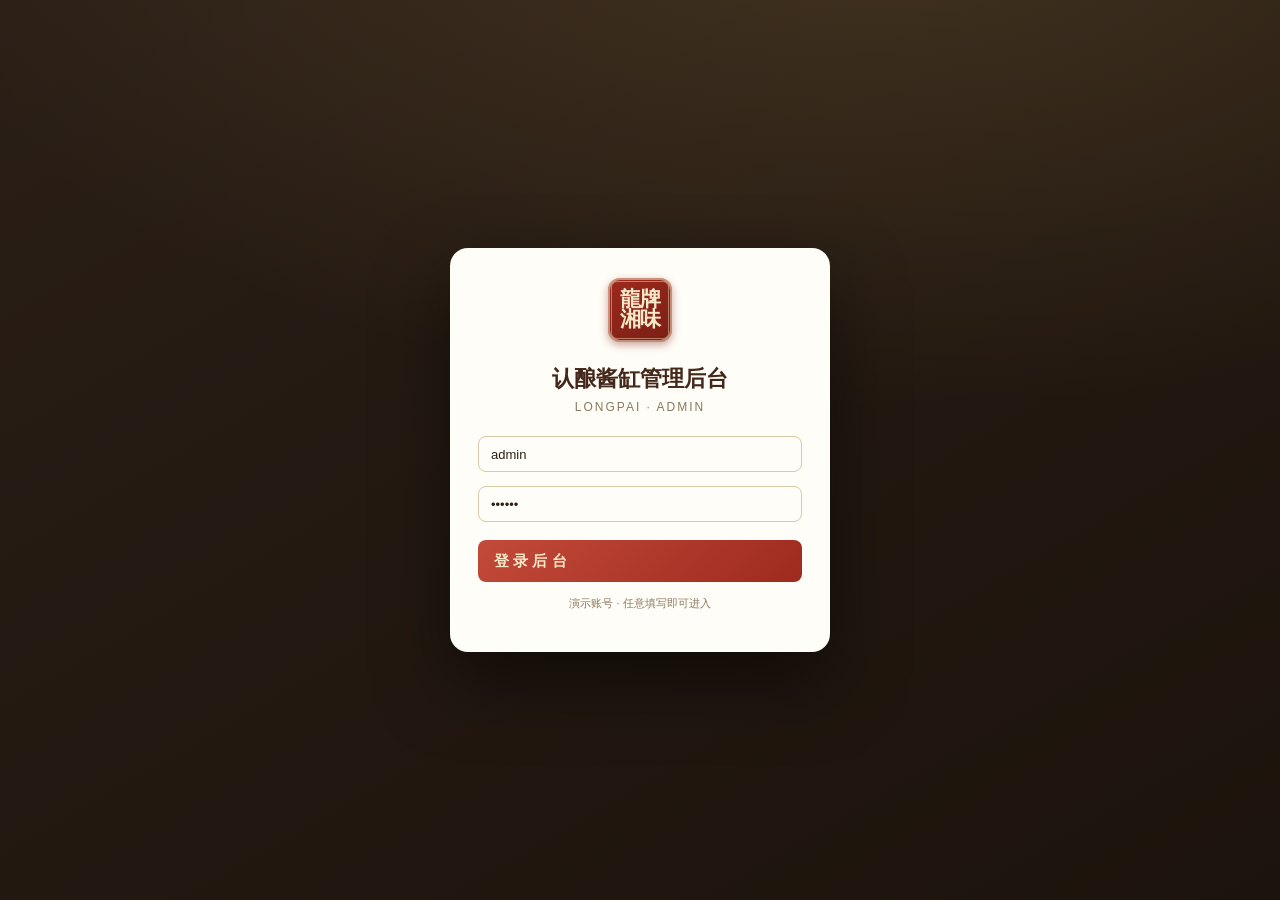
<file: admin.html>
<!DOCTYPE html>
<html lang="zh-CN">
<head>
<meta charset="UTF-8">
<meta name="viewport" content="width=device-width,initial-scale=1">
<title>龙牌湘味 · 认酿酱缸（后台管理端）</title>
<link rel="stylesheet" href="assets/css/brand.css">
<link rel="stylesheet" href="assets/css/admin.css">
</head>
<body>

<!-- ============ 登录页 ============ -->
<div class="ad-login" id="loginPage">
  <div class="box">
    <div class="lg"><div class="lp-seal lp-seal-lg"><span>龍牌<br>湘味</span></div></div>
    <h1>认酿酱缸管理后台</h1>
    <div class="sub">LONGPAI · ADMIN</div>
    <div class="ad-bar" style="margin-bottom:14px"><input class="ad-input" style="flex:1" value="admin"></div>
    <div class="ad-bar" style="margin-bottom:18px"><input class="ad-input" style="flex:1" type="password" value="123456"></div>
    <button class="ad-btn primary" style="width:100%;height:42px;font-size:15px" onclick="AD.enter()">登 录 后 台</button>
    <p style="text-align:center;color:var(--lp-ink-3);font-size:11px;margin-top:14px">演示账号 · 任意填写即可进入</p>
  </div>
</div>

<!-- ============ 后台主体 ============ -->
<div class="ad-root" id="adminRoot" style="display:none">
  <!-- 侧边栏 -->
  <aside class="ad-side">
    <div class="ad-logo">
      <div class="lp-seal"><span>龍牌<br>湘味</span></div>
      <div><div class="nm">龙牌湘味</div><div class="sub">认酿酱缸后台</div></div>
    </div>
    <nav class="ad-menu" id="menu">
      <div class="ad-grp">概览</div>
      <div class="ad-mi on" data-mod="dashboard"><svg viewBox="0 0 24 24"><rect x="3" y="3" width="8" height="8" rx="1"/><rect x="13" y="3" width="8" height="5" rx="1"/><rect x="13" y="11" width="8" height="10" rx="1"/><rect x="3" y="14" width="8" height="7" rx="1"/></svg>工作台</div>
      <div class="ad-grp">业务管理</div>
      <div class="ad-mi" data-mod="users"><svg viewBox="0 0 24 24"><circle cx="9" cy="8" r="3"/><path d="M3 20c0-3 3-5 6-5s6 2 6 5M16 6a3 3 0 010 6M21 20a4 4 0 00-4-4"/></svg>用户管理</div>
      <div class="ad-mi" data-mod="jars"><svg viewBox="0 0 24 24"><path d="M5 21V6l7-3 7 3v15M5 11h14"/></svg>酱缸 / 认酿订单</div>
      <div class="ad-mi" data-mod="packages"><svg viewBox="0 0 24 24"><path d="M3 7h11v9H3zM14 10h5l3 3v3h-8M7 19a2 2 0 100-.01"/></svg>套餐配置</div>
      <div class="ad-mi" data-mod="brews"><svg viewBox="0 0 24 24"><path d="M4 12h14M12 6l6 6-6 6M20 4v16"/></svg>酿造记录</div>
      <div class="ad-mi" data-mod="family"><svg viewBox="0 0 24 24"><circle cx="9" cy="8" r="3"/><path d="M3 20c0-3 3-5 6-5s6 2 6 5"/></svg>家庭日活动</div>
      <div class="ad-mi" data-mod="orders"><svg viewBox="0 0 24 24"><path d="M6 2h9l5 5v15H6zM15 2v5h5M9 13h6M9 17h6"/></svg>订单与提货</div>
      <div class="ad-mi" data-mod="transfer"><svg viewBox="0 0 24 24"><path d="M4 12h14M12 6l6 6-6 6"/></svg>转期管理</div>
      <div class="ad-mi" data-mod="tasting"><svg viewBox="0 0 24 24"><path d="M3 7h11v9H3zM14 10h5l3 3v3h-8"/></svg>尝鲜装管理</div>
      <div class="ad-grp">运营</div>
      <div class="ad-mi" data-mod="messages"><svg viewBox="0 0 24 24"><path d="M4 5h16v14H7l-3 3z"/></svg>消息管理</div>
      <div class="ad-mi" data-mod="content"><svg viewBox="0 0 24 24"><rect x="3" y="4" width="18" height="14" rx="2"/><path d="M3 9h18M8 14h8"/></svg>内容管理</div>
      <div class="ad-grp">系统</div>
      <div class="ad-mi" data-mod="settings"><svg viewBox="0 0 24 24"><circle cx="12" cy="12" r="3"/><path d="M19 12a7 7 0 00-.1-1l2-1.5-2-3.5-2.3 1a7 7 0 00-1.7-1l-.3-2.5h-4l-.3 2.5a7 7 0 00-1.7 1l-2.3-1-2 3.5 2 1.5a7 7 0 000 2l-2 1.5 2 3.5 2.3-1a7 7 0 001.7 1l.3 2.5h4l.3-2.5a7 7 0 001.7-1l2.3 1 2-3.5-2-1.5a7 7 0 00.1-1z"/></svg>系统设置</div>
    </nav>
    <div class="ad-side-foot">v1.0.0 · 龙牌湘味 · 认酿酱缸<br>© 龙牌食品股份有限公司</div>
  </aside>

  <!-- 主区 -->
  <div class="ad-main">
    <header class="ad-top">
      <div class="ad-crumb">认酿酱缸后台 / <b id="crumb">工作台</b></div>
      <div class="sp"></div>
      <div class="act">
        <svg viewBox="0 0 24 24"><path d="M18 8a6 6 0 10-12 0c0 7-3 9-3 9h18s-3-2-3-9M13.7 21a2 2 0 01-3.4 0"/></svg>
        <svg viewBox="0 0 24 24"><circle cx="11" cy="11" r="7"/><path d="M21 21l-4-4"/></svg>
        <div class="ad-user"><div class="av">管</div><div><div class="nm"> admin</div><div class="rl">超级管理员</div></div></div>
      </div>
    </header>
    <div class="ad-content" id="content">

      <!-- ===== 工作台 ===== -->
      <section class="ad-mod on" id="m_dashboard">
        <div class="ad-stats">
          <div class="ad-stat"><div class="ic" style="background:linear-gradient(135deg,var(--lp-red-soft),var(--lp-red))"><svg viewBox="0 0 24 24"><path d="M5 21V6l7-3 7 3v15M5 11h14"/></svg></div><div><div class="lab">认酿酱缸总数</div><div class="num">1,286</div><div class="up">▲ 12.4% 本月</div></div></div>
          <div class="ad-stat"><div class="ic" style="background:linear-gradient(135deg,var(--lp-gold),var(--lp-gold-deep))"><svg viewBox="0 0 24 24"><circle cx="9" cy="8" r="3"/><path d="M3 20c0-3 3-5 6-5s6 2 6 5"/></svg></div><div><div class="lab">注册用户</div><div class="num">2,043</div><div class="up">▲ 8.1%</div></div></div>
          <div class="ad-stat"><div class="ic" style="background:linear-gradient(135deg,#5a3a26,#43271A)"><svg viewBox="0 0 24 24"><path d="M6 2h9l5 5v15H6zM15 2v5h5"/></svg></div><div><div class="lab">累计销售额</div><div class="num">¥1,860万</div><div class="up">▲ 15.7%</div></div></div>
          <div class="ad-stat"><div class="ic" style="background:linear-gradient(135deg,var(--lp-ok),#2f5e39)"><svg viewBox="0 0 24 24"><path d="M3 7h11v9H3zM14 10h5l3 3v3h-8"/></svg></div><div><div class="lab">待发货提货单</div><div class="num">37</div><div class="up" style="color:var(--lp-warn)">需处理</div></div></div>
        </div>
        <div class="ad-2col">
          <div class="ad-card"><div class="hd"><div class="t">访问量 / 销售额趋势</div><div class="ad-tag gold">近 12 个月</div></div><div class="bd"><div id="chartTrend" class="ad-chart"></div><div class="ad-legend"><span><i style="background:var(--lp-red)"></i>访问量(万)</span><span><i style="background:var(--lp-gold)"></i>销售额(万)</span></div></div></div>
          <div class="ad-card"><div class="hd"><div class="t">认酿周期占比</div></div><div class="bd"><div id="chartCycle" class="ad-chart" style="height:200px"></div></div></div>
        </div>
        <div class="ad-card"><div class="hd"><div class="t">待办事项</div><div class="ad-tag red">9 项</div></div><div class="bd">
          <div class="ad-row">
            <div class="lp-tag red">高</div><span style="font-size:13px">37 笔提货单待发货</span>
            <div class="lp-tag gold">中</div><span style="font-size:13px">11 场家庭日报名待确认</span>
            <div class="lp-tag gray">低</div><span style="font-size:13px">本月 14 缸将进入翻缸节点</span>
          </div>
        </div></div>
      </section>

      <!-- ===== 用户管理 ===== -->
      <section class="ad-mod" id="m_users">
        <div class="ad-page-hd"><div><h2>用户管理</h2><div class="desc">认酿用户、会员等级与绑定酱缸</div></div></div>
        <div class="ad-card"><div class="bd">
          <div class="ad-bar">
            <input class="ad-input" placeholder="手机号 / 昵称" style="width:200px">
            <select class="ad-select"><option>全部会员等级</option><option>酿香会员</option><option>藏酿会员</option></select>
            <button class="ad-btn primary">查询</button><button class="ad-btn plain">重置</button>
            <div class="sp" style="flex:1"></div>
            <button class="ad-btn primary">+ 导出 Excel</button>
          </div>
          <table class="ad-table"><thead><tr><th>用户ID</th><th>昵称</th><th>手机号</th><th>会员等级</th><th>认酿缸数</th><th>累计消费</th><th>注册时间</th><th>操作</th></tr></thead><tbody id="tb_users"></tbody></table>
          <div class="ad-pager"><span>共 2,043 条</span><div class="pg">«</div><div class="pg on">1</div><div class="pg">2</div><div class="pg">3</div><div class="pg">»</div></div>
        </div></div>
      </section>

      <!-- ===== 酱缸 / 认酿订单 ===== -->
      <section class="ad-mod" id="m_jars">
        <div class="ad-page-hd"><div><h2>酱缸 / 认酿订单</h2><div class="desc">每一缸的唯一档案、状态与酿造进度</div></div></div>
        <div class="ad-card"><div class="bd">
          <div class="ad-bar">
            <select class="ad-select"><option>全部周期</option><option>一年期</option><option>二年期</option><option>三年期</option></select>
            <select class="ad-select"><option>全部状态</option><option>酿造中</option><option>已完成待提货</option><option>已提清</option></select>
            <input class="ad-input" placeholder="缸编号 / 订单号" style="width:200px">
            <button class="ad-btn primary">查询</button>
          </div>
          <table class="ad-table"><thead><tr><th>缸编号</th><th>认酿人</th><th>周期</th><th>总瓶数</th><th>已提瓶数</th><th>酿造进度</th><th>状态</th><th>操作</th></tr></thead><tbody id="tb_jars"></tbody></table>
          <div class="ad-pager"><span>共 1,286 条</span><div class="pg">«</div><div class="pg on">1</div><div class="pg">2</div><div class="pg">»</div></div>
        </div></div>
      </section>

      <!-- ===== 套餐配置 ===== -->
      <section class="ad-mod" id="m_packages">
        <div class="ad-page-hd"><div><h2>套餐配置</h2><div class="desc">认酿周期的价格、瓶数与权益规则</div></div><button class="ad-btn primary">保存配置</button></div>
        <div class="ad-card"><div class="bd">
          <table class="ad-table"><thead><tr><th>周期</th><th>总价(元)</th><th>瓶数</th><th>单瓶价(元)</th><th>家庭日次数</th><th>尝鲜装</th><th>状态</th></tr></thead><tbody>
            <tr><td>一年期</td><td><input class="ad-input" style="width:90px;height:32px" value="8000"></td><td>200</td><td>40</td><td>3</td><td>无</td><td><span class="ad-tag green">启用</span></td></tr>
            <tr><td>二年期</td><td><input class="ad-input" style="width:90px;height:32px" value="17000"></td><td>200</td><td>85</td><td>5</td><td>10 瓶</td><td><span class="ad-tag green">启用</span></td></tr>
            <tr><td>三年期</td><td><input class="ad-input" style="width:90px;height:32px" value="26000"></td><td>200</td><td>130</td><td>7</td><td>20 瓶</td><td><span class="ad-tag green">启用</span></td></tr>
          </tbody></table>
          <p style="font-size:12px;color:var(--lp-ink-3);margin-top:12px;line-height:1.9">转期补差规则：<b>需补差价 =（目标周期单瓶价 − 当前周期单瓶价）× 剩余瓶数</b>。<br>一年期→二年期 单瓶补 ¥45（85 − 40）；一年期→三年期 单瓶补 ¥90（130 − 40）。例：剩余 100 瓶转二年期 = 45 × 100 = ¥4,500。仅可转一次，门槛为剩余瓶数 ≥ 100 瓶。</p>
        </div></div>
      </section>

      <!-- ===== 酿造记录 ===== -->
      <section class="ad-mod" id="m_brews">
        <div class="ad-page-hd"><div><h2>酿造记录</h2><div class="desc">每月上传酿造反馈（图片 / 文字 / 视频）</div></div><button class="ad-btn primary">+ 上传本月记录</button></div>
        <div class="ad-card"><div class="bd">
          <div class="ad-bar">
            <select class="ad-select"><option>全部节点</option><option>制醅</option><option>翻缸</option><option>抽油</option><option>日晒夜露</option></select>
            <input class="ad-input" placeholder="缸编号" style="width:160px"><button class="ad-btn primary">查询</button>
          </div>
          <table class="ad-table"><thead><tr><th>缸编号</th><th>月份</th><th>节点</th><th>内容类型</th><th>上传人</th><th>上传时间</th><th>操作</th></tr></thead><tbody id="tb_brews"></tbody></table>
          <div class="ad-pager"><span>共 9,842 条</span><div class="pg">«</div><div class="pg on">1</div><div class="pg">2</div><div class="pg">»</div></div>
        </div></div>
      </section>

      <!-- ===== 家庭日活动 ===== -->
      <section class="ad-mod" id="m_family">
        <div class="ad-page-hd"><div><h2>家庭日活动</h2><div class="desc">节点活动与报名名单管理（名额不限）</div></div><button class="ad-btn primary">+ 新建活动</button></div>
        <div class="ad-card"><div class="bd">
          <table class="ad-table"><thead><tr><th>活动名称</th><th>节点</th><th>日期</th><th>地点</th><th>报名人数</th><th>状态</th><th>操作</th></tr></thead><tbody id="tb_family"></tbody></table>
        </div></div>
        <div class="ad-card"><div class="hd"><div class="t">报名名单（翻缸体验日 · 2026-11-08）</div><button class="ad-btn plain sm">导出 Excel</button></div><div class="bd">
          <table class="ad-table"><thead><tr><th>联系人</th><th>手机号</th><th>参加人数</th><th>随行成员</th><th>报名时间</th><th>状态</th></tr></thead><tbody id="tb_family_sign"></tbody></table>
        </div></div>
      </section>

      <!-- ===== 订单与提货 ===== -->
      <section class="ad-mod" id="m_orders">
        <div class="ad-page-hd"><div><h2>订单与提货</h2><div class="desc">认酿订单、提货单与发货管理</div></div></div>
        <div class="ad-card"><div class="bd">
          <div class="ad-bar">
            <select class="ad-select"><option>全部类型</option><option>认酿订单</option><option>提货单</option><option>转期订单</option></select>
            <select class="ad-select"><option>全部状态</option><option>待酿造</option><option>待发货</option><option>已发货</option><option>已完成</option><option>已退款</option></select>
            <input class="ad-input" placeholder="订单号" style="width:200px"><button class="ad-btn primary">查询</button>
          </div>
          <table class="ad-table"><thead><tr><th>订单号</th><th>类型</th><th>用户</th><th>金额</th><th>瓶数</th><th>快递单号</th><th>状态</th><th>下单时间</th><th>操作</th></tr></thead><tbody id="tb_orders"></tbody></table>
          <div class="ad-pager"><span>共 3,512 条</span><div class="pg">«</div><div class="pg on">1</div><div class="pg">2</div><div class="pg">»</div></div>
        </div></div>
      </section>

      <!-- ===== 转期管理 ===== -->
      <section class="ad-mod" id="m_transfer">
        <div class="ad-page-hd"><div><h2>转期管理</h2><div class="desc">用户补差升级周期（系统自动校验 · 无需审核）</div></div></div>
        <div class="ad-card"><div class="bd">
          <table class="ad-table"><thead><tr><th>转期单号</th><th>用户</th><th>原周期</th><th>目标周期</th><th>剩余瓶数</th><th>补差金额</th><th>支付状态</th><th>生效时间</th><th>操作</th></tr></thead><tbody id="tb_transfer"></tbody></table>
        </div></div>
      </section>

      <!-- ===== 尝鲜装管理 ===== -->
      <section class="ad-mod" id="m_tasting">
        <div class="ad-page-hd"><div><h2>尝鲜装管理</h2><div class="desc">满足条件的用户自动发放尝鲜装</div></div><button class="ad-btn primary">+ 手动补发</button></div>
        <div class="ad-card"><div class="bd">
          <table class="ad-table"><thead><tr><th>用户</th><th>档位</th><th>应发</th><th>已发</th><th>发放方式</th><th>物流单号</th><th>状态</th></tr></thead><tbody id="tb_tasting"></tbody></table>
        </div></div>
      </section>

      <!-- ===== 消息管理 ===== -->
      <section class="ad-mod" id="m_messages">
        <div class="ad-page-hd"><div><h2>消息管理</h2><div class="desc">短信 / 订阅消息 / 站内消息 三类渠道</div></div><button class="ad-btn primary">+ 新建群发</button></div>
        <div class="ad-card"><div class="bd">
          <div class="ad-bar">
            <select class="ad-select"><option>全部渠道</option><option>短信</option><option>订阅消息</option><option>站内消息</option></select>
            <select class="ad-select"><option>全部类型</option><option>家庭日提醒</option><option>酿造反馈</option><option>尝鲜装发货</option><option>提货发货</option></select>
            <button class="ad-btn primary">查询</button>
          </div>
          <table class="ad-table"><thead><tr><th>消息标题</th><th>渠道</th><th>类型</th><th>触达人数</th><th>发送时间</th><th>状态</th><th>操作</th></tr></thead><tbody id="tb_messages"></tbody></table>
        </div></div>
      </section>

      <!-- ===== 内容管理 ===== -->
      <section class="ad-mod" id="m_content">
        <div class="ad-page-hd"><div><h2>内容管理</h2><div class="desc">首页 banner、酿造工艺视频、品牌宣传</div></div></div>
        <div class="ad-2col">
          <div class="ad-card"><div class="hd"><div class="t">首页轮播 / banner</div><button class="ad-btn plain sm">编辑</button></div><div class="bd">
            <div class="ad-row">
              <div class="ad-thumb"></div><div class="ad-thumb"></div><div class="ad-thumb"></div>
            </div>
            <p style="font-size:12px;color:var(--lp-ink-3);margin-top:12px">建议尺寸 750×340，最多 5 张。</p>
          </div></div>
          <div class="ad-card"><div class="hd"><div class="t">酿造工艺宣传视频</div><button class="ad-btn plain sm">替换</button></div><div class="bd">
            <div class="lp-video" style="height:150px"><div class="ply"><svg viewBox="0 0 24 24"><path d="M8 5v14l11-7z"/></svg></div><div class="cap">春制曲·夏制胚·秋晒油·冬酿香</div></div>
            <p style="font-size:12px;color:var(--lp-ink-3);margin-top:12px">首页品牌宣传区展示，建议 60s 内。</p>
          </div></div>
        </div>
        <div class="ad-card"><div class="hd"><div class="t">品牌故事</div><button class="ad-btn plain sm">编辑</button></div><div class="bd">
          <p style="font-size:13px;color:var(--lp-ink-2);line-height:1.9;margin:0">龙牌酱油源于清乾隆五年（1740 年）湘潭龚庆祥酱园，1915 年与贵州茅台同获巴拿马万国博览会金奖，是商务部认定的「中华老字号」。恪守「用料必究、制作必精、配兑必严、环境必洁」的古训，以传统小缸天然晒露工艺，历经二十余道工序精酿而成。</p>
        </div></div>
      </section>

      <!-- ===== 系统设置 ===== -->
      <section class="ad-mod" id="m_settings">
        <div class="ad-page-hd"><div><h2>系统设置</h2><div class="desc">主题色、微信支付、短信、权限与数据字典</div></div></div>
        <div class="ad-card"><div class="hd"><div class="t">界面主题色</div></div><div class="bd">
          <div class="ad-row">
            <div style="display:flex;align-items:center;gap:8px;cursor:pointer" onclick="AD.setTheme('#9E2A1E',this)"><span style="width:26px;height:26px;border-radius:50%;background:#9E2A1E;display:inline-block"></span><span style="font-size:13px">龙牌朱砂红（当前）</span></div>
            <div style="display:flex;align-items:center;gap:8px;cursor:pointer" onclick="AD.setTheme('#A8843A',this)"><span style="width:26px;height:26px;border-radius:50%;background:#A8843A;display:inline-block"></span><span style="font-size:13px">鎏金</span></div>
            <div style="display:flex;align-items:center;gap:8px;cursor:pointer" onclick="AD.setTheme('#3A5A8C',this)"><span style="width:26px;height:26px;border-radius:50%;background:#3A5A8C;display:inline-block"></span><span style="font-size:13px">商务蓝</span></div>
          </div>
          <p style="font-size:12px;color:var(--lp-ink-3);margin-top:12px">基于 likeadmin 主题色机制，修改后应用于菜单高亮与管理端主按钮。</p>
        </div></div>
        <div class="ad-card"><div class="hd"><div class="t">第三方配置</div></div><div class="bd">
          <table class="ad-table"><thead><tr><th>配置项</th><th>说明</th><th>状态</th></tr></thead><tbody>
            <tr><td>微信支付</td><td>认酿 / 提货 / 转期 在线支付</td><td><span class="ad-tag green">已启用</span></td></tr>
            <tr><td>短信服务</td><td>阿里云短信 / 腾讯云短信</td><td><span class="ad-tag green">已启用</span></td></tr>
            <tr><td>微信订阅消息</td><td>家庭日 / 发货提醒推送</td><td><span class="ad-tag green">已启用</span></td></tr>
            <tr><td>对象存储</td><td>酿造记录图片视频</td><td><span class="ad-tag green">已启用</span></td></tr>
          </tbody></table>
        </div></div>
        <div class="ad-card"><div class="hd"><div class="t">权限与账号</div></div><div class="bd">
          <div class="ad-row"><button class="ad-btn plain">管理员管理</button><button class="ad-btn plain">角色权限</button><button class="ad-btn plain">操作日志</button><button class="ad-btn plain">数据字典</button></div>
        </div></div>
      </section>

    </div>
  </div>
</div>

<!-- 通用弹窗 -->
<div class="ad-mask" id="adMask"><div class="ad-dialog"><div class="dh"><span id="dlgTitle">详情</span><span style="cursor:pointer;font-size:22px;color:var(--lp-ink-3)" onclick="AD.closeDlg()">×</span></div><div class="db" id="dlgBody"></div><div class="df"><button class="ad-btn plain" onclick="AD.closeDlg()">关闭</button><button class="ad-btn primary" id="dlgOk">确定</button></div></div></div>

<script src="assets/js/admin.js"></script>
</body>
</html>
</file>
<file: assets/css/brand.css>
/* ============================================================
   龙牌湘味 · 认酿酱缸 — 设计系统 (VI)
   古典匠心 · 传统酿造 · 朱砂印 + 酱褐 + 鎏金 + 宣纸米白
   ============================================================ */

:root{
  /* —— 主色：龙牌朱砂红（印章、主按钮、强调） —— */
  --lp-red:        #9E2A1E;
  --lp-red-deep:   #7A1E14;
  --lp-red-soft:   #C24A3A;
  --lp-red-wash:   #F4E4DF;   /* 浅红底（选中/标签） */

  /* —— 酱褐：传统酿造、深色块、页头底 —— */
  --lp-brown:      #43271A;
  --lp-brown-2:    #5A3A26;
  --lp-brown-soft: #6B4329;

  /* —— 鎏金：点缀、分割线、价格、徽标 —— */
  --lp-gold:       #C2A05A;
  --lp-gold-deep:  #A8843A;
  --lp-gold-line:  #D8C28A;

  /* —— 宣纸米白：背景 —— */
  --lp-paper:      #F6EFE0;
  --lp-paper-2:    #EFE4CE;
  --lp-paper-3:    #E7D9BD;

  /* —— 墨色：正文 —— */
  --lp-ink:        #2A1E16;
  --lp-ink-2:      #5B4A3A;
  --lp-ink-3:      #8A7860;

  /* —— 线/描边 —— */
  --lp-line:       #D8C9A8;
  --lp-line-soft:  #E9DEc6;

  /* —— 功能色 —— */
  --lp-ok:         #3F7A4B;
  --lp-warn:       #C8862A;
  --lp-danger:     #B23A2E;

  /* —— 字体 —— */
  --lp-serif: "Songti SC","STSong","SimSun","Noto Serif SC",serif;
  --lp-kai:   "Kaiti SC","STKaiti","KaiTi","Noto Serif SC",serif;
  --lp-sans:  "PingFang SC","Microsoft YaHei","Hiragino Sans GB",-apple-system,"Helvetica Neue",sans-serif;

  /* —— 圆角 / 阴影 —— */
  --lp-r:   12px;
  --lp-r-s: 8px;
  --lp-r-l: 18px;
  --lp-sh:  0 6px 22px rgba(67,39,26,.12);
  --lp-sh-s:0 2px 8px rgba(67,39,26,.10);
}

/* ---------- 通用：宣纸纹理 + 回纹边 ---------- */
.lp-paper-bg{
  background-color:var(--lp-paper);
  background-image:
    radial-gradient(circle at 20% 12%, rgba(194,160,90,.06), transparent 42%),
    radial-gradient(circle at 85% 80%, rgba(158,42,30,.05), transparent 40%),
    repeating-linear-gradient(0deg, rgba(120,90,50,.018) 0 2px, transparent 2px 5px);
}

/* 回纹（雷纹）边框装饰：用两层渐变伪造连续回字纹 */
.lp-fret{
  position:relative;
}
.lp-fret::before{
  content:"";position:absolute;inset:0;border-radius:inherit;pointer-events:none;
  padding:6px;
  background:
    repeating-linear-gradient(90deg, var(--lp-gold) 0 8px, transparent 8px 14px) top/100% 2px no-repeat,
    repeating-linear-gradient(90deg, var(--lp-gold) 0 8px, transparent 8px 14px) bottom/100% 2px no-repeat,
    repeating-linear-gradient(0deg, var(--lp-gold) 0 8px, transparent 8px 14px) left/2px 100% no-repeat,
    repeating-linear-gradient(0deg, var(--lp-gold) 0 8px, transparent 8px 14px) right/2px 100% no-repeat;
  opacity:.55;
}

/* ---------- 印章 logo（龙牌湘味） ---------- */
.lp-seal{
  display:inline-flex;align-items:center;justify-content:center;
  width:46px;height:46px;border-radius:9px;
  background:linear-gradient(145deg,var(--lp-red),var(--lp-red-deep));
  color:#F6E9C8;font-family:var(--lp-kai);font-weight:800;
  box-shadow:inset 0 0 0 2px rgba(246,233,200,.55), 0 3px 8px rgba(122,30,20,.4);
  position:relative;line-height:1;letter-spacing:-1px;
}
.lp-seal span{display:flex;flex-direction:column;font-size:15px;line-height:.95;text-align:center}
.lp-seal::after{content:"";position:absolute;inset:3px;border:1px solid rgba(246,233,200,.45);border-radius:6px}

.lp-seal-lg{width:64px;height:64px;border-radius:12px}
.lp-seal-lg span{font-size:21px}

/* ---------- 按钮 ---------- */
.lp-btn{
  display:inline-flex;align-items:center;justify-content:center;gap:6px;
  border:none;cursor:pointer;font-family:var(--lp-sans);font-weight:700;
  border-radius:999px;padding:11px 22px;font-size:15px;
  transition:transform .08s ease, box-shadow .2s ease, opacity .2s;
}
.lp-btn:active{transform:scale(.97)}
.lp-btn-primary{background:linear-gradient(135deg,var(--lp-red-soft),var(--lp-red));color:#FBEFD8;box-shadow:0 4px 12px rgba(158,42,30,.32)}
.lp-btn-gold{background:linear-gradient(135deg,var(--lp-gold),var(--lp-gold-deep));color:#3A2410;box-shadow:0 4px 12px rgba(168,132,58,.3)}
.lp-btn-ghost{background:transparent;color:var(--lp-red);box-shadow:inset 0 0 0 1.5px var(--lp-red)}
.lp-btn-block{display:flex;width:100%}
.lp-btn[disabled]{opacity:.5;cursor:not-allowed}

/* ---------- 标签 / 徽标 ---------- */
.lp-tag{
  display:inline-flex;align-items:center;font-size:11px;font-weight:700;
  padding:2px 9px;border-radius:999px;line-height:1.6;
  background:var(--lp-red-wash);color:var(--lp-red);
}
.lp-tag.gold{background:rgba(194,160,90,.18);color:var(--lp-gold-deep)}
.lp-tag.brown{background:rgba(67,39,26,.1);color:var(--lp-brown)}
.lp-tag.ok{background:rgba(63,122,75,.14);color:var(--lp-ok)}
.lp-tag.gray{background:rgba(90,74,58,.1);color:var(--lp-ink-3)}

/* ---------- 卡片 ---------- */
.lp-card{
  background:#FFFDF7;border:1px solid var(--lp-line-soft);border-radius:var(--lp-r);
  box-shadow:var(--lp-sh-s);
}
.lp-card-pad{padding:16px}

/* ---------- 价格字 ---------- */
.lp-price{font-family:var(--lp-serif);color:var(--lp-red);font-weight:800}
.lp-price .cur{font-size:.62em;margin-right:1px}
.lp-price .u{font-size:.5em;color:var(--lp-ink-3);font-family:var(--lp-sans);font-weight:600;margin-left:2px}

/* ---------- 分隔标题（古典） ---------- */
.lp-sec-title{
  display:flex;align-items:center;gap:10px;margin:4px 0 12px;
  font-family:var(--lp-kai);font-size:17px;font-weight:800;color:var(--lp-brown);
}
.lp-sec-title::before{content:"";width:5px;height:18px;border-radius:3px;background:linear-gradient(var(--lp-red),var(--lp-red-deep))}
.lp-sec-title .en{font-family:var(--lp-sans);font-size:11px;color:var(--lp-ink-3);font-weight:600;margin-left:auto}

/* ---------- 印章落款小字 ---------- */
.lp-seal-mark{font-family:var(--lp-kai);color:var(--lp-red);font-size:12px;opacity:.85}

/* ---------- 进度/步骤通用 ---------- */
.lp-step-dot{width:10px;height:10px;border-radius:50%;background:var(--lp-line);flex:none}
.lp-step-dot.on{background:var(--lp-red)}

/* ---------- 滚动条（细） ---------- */
.lp-scroll::-webkit-scrollbar{width:5px;height:5px}
.lp-scroll::-webkit-scrollbar-thumb{background:var(--lp-line);border-radius:3px}
.lp-scroll::-webkit-scrollbar-track{background:transparent}

/* ---------- 通用动画 ---------- */
@keyframes lp-fade{from{opacity:0;transform:translateY(6px)}to{opacity:1;transform:none}}
@keyframes lp-pop{0%{opacity:0;transform:scale(.9)}100%{opacity:1;transform:scale(1)}}
@keyframes lp-shimmer{0%{background-position:-200px 0}100%{background-position:200px 0}}

/* ---------- Toast ---------- */
.lp-toast{
  position:fixed;left:50%;top:42%;transform:translate(-50%,-50%);
  background:rgba(42,30,22,.92);color:#F6EFE0;padding:11px 18px;border-radius:10px;
  font-size:13.5px;z-index:9999;pointer-events:none;animation:lp-pop .18s ease;
  font-family:var(--lp-sans);max-width:78%;text-align:center;
}
</file>
<file: assets/css/admin.css>
/* ============================================================
   龙牌湘味 · 后台 PC 管理端（likeadmin 风格 · 龙牌红主题）
   ============================================================ */
*{box-sizing:border-box}
html,body{margin:0;padding:0;font-family:var(--lp-sans);color:var(--lp-ink);background:#EDE7DB}
.ad-root{display:flex;height:100vh;overflow:hidden}

/* ---------- 侧边栏（深色，品牌渐变） ---------- */
.ad-side{width:220px;flex:none;background:linear-gradient(180deg,#2A1E16,#1C130C);color:#E9D9B8;display:flex;flex-direction:column}
.ad-logo{display:flex;align-items:center;gap:10px;padding:16px 18px;border-bottom:1px solid rgba(255,255,255,.06)}
.ad-logo .lp-seal{width:38px;height:38px;border-radius:9px}
.ad-logo .lp-seal span{font-size:12px}
.ad-logo .nm{font-family:var(--lp-kai);font-size:16px;font-weight:800;color:#F6E9C8;line-height:1.1}
.ad-logo .sub{font-size:10px;color:rgba(233,217,184,.6);letter-spacing:1px}
.ad-menu{flex:1;overflow-y:auto;padding:8px 0}
.ad-menu::-webkit-scrollbar{width:5px}
.ad-menu::-webkit-scrollbar-thumb{background:rgba(255,255,255,.12);border-radius:3px}
.ad-grp{font-size:11px;color:rgba(233,217,184,.45);padding:14px 20px 6px;letter-spacing:1px}
.ad-mi{display:flex;align-items:center;gap:11px;padding:11px 20px;cursor:pointer;font-size:13.5px;color:rgba(233,217,184,.82);position:relative;transition:background .15s}
.ad-mi svg{width:17px;height:17px;stroke:currentColor;fill:none;stroke-width:1.8;flex:none}
.ad-mi:hover{background:rgba(255,255,255,.05);color:#F6E9C8}
.ad-mi.on{background:linear-gradient(90deg,rgba(158,42,30,.9),rgba(158,42,30,.35));color:#F6E9C8}
.ad-mi.on::before{content:"";position:absolute;left:0;top:0;bottom:0;width:3px;background:var(--lp-gold)}
.ad-side-foot{padding:12px 18px;font-size:10px;color:rgba(233,217,184,.4);border-top:1px solid rgba(255,255,255,.06)}

/* ---------- 主区 ---------- */
.ad-main{flex:1;display:flex;flex-direction:column;min-width:0}
.ad-top{height:58px;flex:none;background:#FFFDF7;border-bottom:1px solid var(--lp-line-soft);display:flex;align-items:center;padding:0 20px;gap:14px}
.ad-crumb{display:flex;align-items:center;gap:7px;font-size:13.5px;color:var(--lp-ink-2)}
.ad-crumb b{color:var(--lp-brown);font-weight:800}
.ad-top .sp{flex:1}
.ad-top .act{display:flex;align-items:center;gap:16px;color:var(--lp-ink-2)}
.ad-top .act svg{width:19px;height:19px;stroke:var(--lp-ink-2);fill:none;stroke-width:1.8;cursor:pointer}
.ad-user{display:flex;align-items:center;gap:9px;cursor:pointer}
.ad-user .av{width:32px;height:32px;border-radius:50%;background:linear-gradient(135deg,var(--lp-red),var(--lp-red-deep));color:#F6E9C8;display:flex;align-items:center;justify-content:center;font-size:13px;font-weight:800}
.ad-user .nm{font-size:13px;font-weight:700}
.ad-user .rl{font-size:10px;color:var(--lp-ink-3)}

.ad-content{flex:1;overflow-y:auto;padding:18px;background:#F2ECDD}
.ad-content::-webkit-scrollbar{width:7px}
.ad-content::-webkit-scrollbar-thumb{background:var(--lp-line);border-radius:4px}

/* ---------- 模块容器 ---------- */
.ad-mod{display:none;animation:lp-fade .22s ease}
.ad-mod.on{display:block}
.ad-page-hd{display:flex;align-items:center;justify-content:space-between;margin-bottom:16px;flex-wrap:wrap;gap:10px}
.ad-page-hd h2{font-family:var(--lp-kai);font-size:20px;font-weight:800;color:var(--lp-brown);margin:0}
.ad-page-hd .desc{font-size:12.5px;color:var(--lp-ink-3);margin-top:3px}

/* ---------- 统计卡 ---------- */
.ad-stats{display:grid;grid-template-columns:repeat(4,1fr);gap:14px;margin-bottom:18px}
.ad-stat{background:#FFFDF7;border:1px solid var(--lp-line-soft);border-radius:14px;padding:16px 18px;display:flex;align-items:center;gap:14px;box-shadow:var(--lp-sh-s)}
.ad-stat .ic{width:46px;height:46px;border-radius:12px;display:flex;align-items:center;justify-content:center;flex:none}
.ad-stat .ic svg{width:24px;height:24px;stroke:#fff;fill:none;stroke-width:1.8}
.ad-stat .lab{font-size:12.5px;color:var(--lp-ink-3)}
.ad-stat .num{font-family:var(--lp-serif);font-size:26px;font-weight:800;color:var(--lp-ink)}
.ad-stat .up{font-size:11px;color:var(--lp-ok);font-weight:700}

/* ---------- 面板卡 ---------- */
.ad-card{background:#FFFDF7;border:1px solid var(--lp-line-soft);border-radius:14px;box-shadow:var(--lp-sh-s);margin-bottom:16px;overflow:hidden}
.ad-card .hd{display:flex;align-items:center;justify-content:space-between;padding:14px 18px;border-bottom:1px solid var(--lp-line-soft)}
.ad-card .hd .t{font-weight:800;font-size:14.5px;color:var(--lp-brown)}
.ad-card .bd{padding:16px 18px}

/* ---------- 表单/筛选条 ---------- */
.ad-bar{display:flex;align-items:center;gap:10px;flex-wrap:wrap;margin-bottom:14px}
.ad-input,.ad-select{height:36px;border:1.5px solid var(--lp-line);border-radius:8px;padding:0 12px;font-size:13px;font-family:var(--lp-sans);background:#FFFDF7;color:var(--lp-ink);outline:none}
.ad-input:focus,.ad-select:focus{border-color:var(--lp-red)}
.ad-btn{height:36px;padding:0 16px;border:none;border-radius:8px;font-size:13px;font-weight:700;cursor:pointer;font-family:var(--lp-sans);display:inline-flex;align-items:center;gap:5px}
.ad-btn.primary{background:linear-gradient(135deg,var(--lp-red-soft),var(--lp-red));color:#F6E9C8}
.ad-btn.ghost{background:#fff;box-shadow:inset 0 0 0 1.5px var(--lp-red);color:var(--lp-red)}
.ad-btn.plain{background:rgba(67,39,26,.08);color:var(--lp-brown)}
.ad-btn.sm{height:30px;padding:0 11px;font-size:12px}

/* ---------- 表格（Element Plus 风） ---------- */
.ad-table{width:100%;border-collapse:collapse;font-size:13px}
.ad-table th{background:#F6EFE0;color:var(--lp-brown);font-weight:800;text-align:left;padding:11px 14px;border-bottom:1px solid var(--lp-line);white-space:nowrap}
.ad-table td{padding:11px 14px;border-bottom:1px solid var(--lp-line-soft);color:var(--lp-ink-2);vertical-align:middle}
.ad-table tbody tr:hover{background:#FBF5E9}
.ad-table .op{display:flex;gap:8px}
.ad-link{color:var(--lp-red);cursor:pointer;font-weight:700}
.ad-link:hover{text-decoration:underline}

/* ---------- 分页 ---------- */
.ad-pager{display:flex;align-items:center;gap:6px;justify-content:flex-end;margin-top:14px;font-size:12.5px;color:var(--lp-ink-3)}
.ad-pager .pg{min-width:30px;height:30px;border:1px solid var(--lp-line);border-radius:7px;display:flex;align-items:center;justify-content:center;cursor:pointer;background:#FFFDF7}
.ad-pager .pg.on{background:var(--lp-red);color:#F6E9C8;border-color:var(--lp-red)}

/* ---------- 标签（管理端） ---------- */
.ad-tag{display:inline-flex;align-items:center;font-size:11.5px;font-weight:700;padding:2px 9px;border-radius:6px;line-height:1.7}
.ad-tag.red{background:var(--lp-red-wash);color:var(--lp-red)}
.ad-tag.gold{background:rgba(194,160,90,.18);color:var(--lp-gold-deep)}
.ad-tag.green{background:rgba(63,122,75,.14);color:var(--lp-ok)}
.ad-tag.gray{background:rgba(90,74,58,.1);color:var(--lp-ink-3)}
.ad-tag.blue{background:rgba(58,90,140,.14);color:#3a5a8c}

/* ---------- 图表 ---------- */
.ad-chart{width:100%;height:240px}
.ad-legend{display:flex;gap:16px;font-size:12px;color:var(--lp-ink-2);margin-top:8px;flex-wrap:wrap}
.ad-legend i{display:inline-block;width:10px;height:10px;border-radius:3px;margin-right:5px;vertical-align:middle}

/* ---------- 弹窗 ---------- */
.ad-mask{position:fixed;inset:0;background:rgba(28,19,12,.5);z-index:500;display:none;align-items:center;justify-content:center}
.ad-mask.on{display:flex;animation:lp-fade .18s ease}
.ad-dialog{background:#FFFDF7;border-radius:14px;width:540px;max-width:92vw;max-height:86vh;overflow:auto;box-shadow:0 20px 60px rgba(0,0,0,.4)}
.ad-dialog .dh{display:flex;align-items:center;justify-content:space-between;padding:16px 20px;border-bottom:1px solid var(--lp-line-soft);font-family:var(--lp-kai);font-size:17px;font-weight:800;color:var(--lp-brown)}
.ad-dialog .db{padding:18px 20px}
.ad-dialog .df{padding:14px 20px;border-top:1px solid var(--lp-line-soft);display:flex;justify-content:flex-end;gap:10px}

/* ---------- 登录页 ---------- */
.ad-login{position:fixed;inset:0;display:flex;align-items:center;justify-content:center;background:radial-gradient(1000px 500px at 70% -10%,rgba(194,160,90,.18),transparent),linear-gradient(150deg,#2A1E16,#1C130C)}
.ad-login .box{width:380px;background:#FFFDF7;border-radius:18px;padding:30px 28px;box-shadow:0 30px 70px rgba(0,0,0,.5)}
.ad-login .lg{display:flex;align-items:center;gap:12px;margin-bottom:22px;justify-content:center}
.ad-login h1{font-family:var(--lp-kai);font-size:22px;color:var(--lp-brown);margin:0;text-align:center}
.ad-login .sub{text-align:center;color:var(--lp-ink-3);font-size:12px;margin:6px 0 22px;letter-spacing:2px}

/* ---------- 两列栅格 ---------- */
.ad-2col{display:grid;grid-template-columns:1.4fr 1fr;gap:16px}
@media(max-width:1100px){.ad-2col{grid-template-columns:1fr}.ad-stats{grid-template-columns:repeat(2,1fr)}}
.ad-row{display:flex;gap:12px;flex-wrap:wrap}
.ad-thumb{width:64px;height:64px;border-radius:10px;flex:none;background:linear-gradient(135deg,var(--lp-brown-2),var(--lp-brown))}

/* 轻提示 */
.ad-toast{position:fixed;left:50%;bottom:56px;transform:translate(-50%,0);z-index:900;
  background:rgba(42,30,22,.92);color:#F6E9C8;font-size:12.5px;padding:9px 16px;border-radius:999px;
  box-shadow:0 8px 22px rgba(0,0,0,.24);transition:opacity .35s,transform .35s}
.ad-tag.amber{background:rgba(184,120,40,.15);color:#A2632B}
</file>
